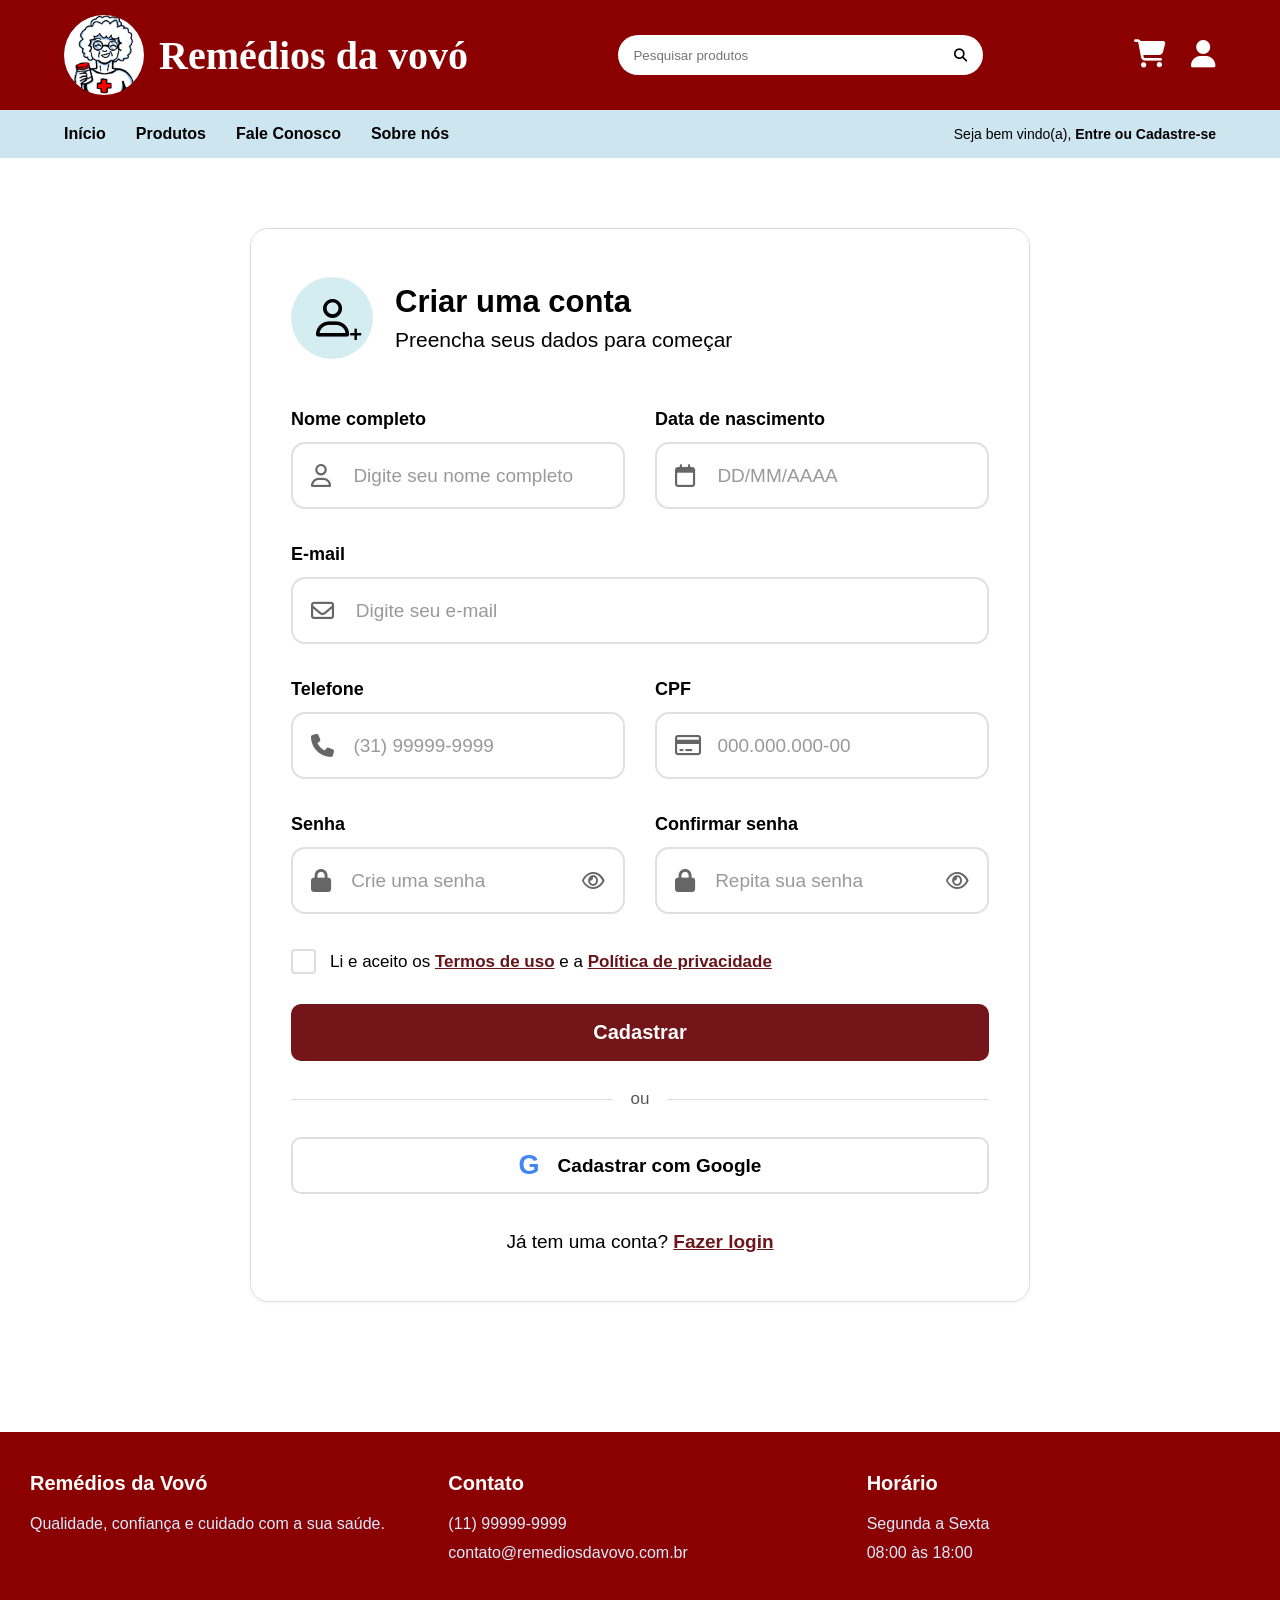
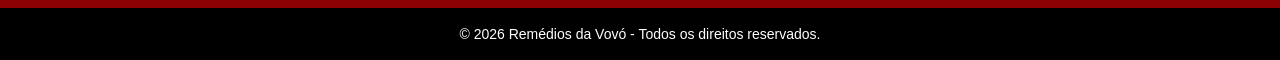
<file: cadastro.html>
<!DOCTYPE html>
<html lang="pt-BR">

<head>
    <meta charset="UTF-8">
    <meta name="viewport" content="width=device-width, initial-scale=1.0">

    <title>Criar uma conta - Remédios da Vovó</title>

    <link rel="stylesheet"
          href="https://cdnjs.cloudflare.com/ajax/libs/font-awesome/6.5.2/css/all.min.css">
    <link rel="stylesheet" href="assets/styles/header.css">
    <link rel="stylesheet" href="assets/styles/login.css">
    <link rel="stylesheet" href="assets/styles/footer.css">
</head>

<body>

<!-- CABEÇALHO -->
<header>

    <div class="topo">

        <div class="logo">

            <img src="assets/img/logo.jpg" alt="Logo">

            <h1>Remédios da vovó</h1>

        </div>

        <div class="pesquisa">

            <input type="text" id="pesquisa" placeholder="Pesquisar produtos">

            <button onclick="pesquisarProduto()">
                <i class="fa-solid fa-magnifying-glass"></i>
            </button>

        </div>

        <div class="icones">

            <a href="carrinho.html">
                <i class="fa-solid fa-cart-shopping"></i>
            </a>

            <a href="login.html" id="iconeUsuario">
                <i class="fa-solid fa-user"></i>
            </a>

        </div>

    </div>

</header>


<nav>

    <ul>

        <li><a href="index.html">Início</a></li>

        <li><a href="produtos.html">Produtos</a></li>

        <a href="faleConosco.php">Fale Conosco</a>

        <li><a href="index.html#sobre">Sobre nós</a></li>


    </ul>

    <div class="login">

        <span>Seja bem vindo(a),</span>

        <a href="login.html" id="linkUsuario">
            Entre ou Cadastre-se
        </a>

    </div>

</nav>

<!-- CONTEÚDO -->
<main class="page">

    <section class="form-card cadastro-card">

        <!-- TÍTULO -->

        <div class="form-title">

            <div class="title-icon">
                <i class="fa-regular fa-user"></i>
                <span>+</span>
            </div>

            <div>
                <h2>Criar uma conta</h2>
                <p>Preencha seus dados para começar</p>
            </div>

        </div>


        <!-- FORMULÁRIO -->

        <form id="formCadastro">


            <!-- LINHA 1 -->

            <div class="form-row">

                <div class="field">

                    <label>Nome completo</label>

                    <div class="input-box">

                        <i class="fa-regular fa-user"></i>

                        <input
                                type="text"
                                id="nome"
                                placeholder="Digite seu nome completo">
                    </div>

                </div>


                <div class="field">

                    <label>Data de nascimento</label>

                    <div class="input-box">

                        <i class="fa-regular fa-calendar"></i>

                        <input
                                type="text"
                                id="nascimento"
                                placeholder="DD/MM/AAAA">
                    </div>

                </div>

            </div>


            <!-- EMAIL -->

            <div class="field full">

                <label>E-mail</label>

                <div class="input-box">

                    <i class="fa-regular fa-envelope"></i>

                    <input
                            type="email"
                            id="email"
                            placeholder="Digite seu e-mail">
                </div>

            </div>


            <!-- TELEFONE E CPF -->

            <div class="form-row">

                <div class="field">

                    <label>Telefone</label>

                    <div class="input-box">

                        <i class="fa-solid fa-phone"></i>

                        <input
                                type="text"
                                id="telefone"
                                placeholder="(31) 99999-9999">
                    </div>

                </div>


                <div class="field">

                    <label>CPF</label>

                    <div class="input-box">

                        <i class="fa-regular fa-credit-card"></i>

                        <input
                                type="text"
                                id="cpf"
                                placeholder="000.000.000-00">
                    </div>

                </div>

            </div>


            <!-- SENHAS -->

            <div class="form-row">

                <div class="field">

                    <label>Senha</label>

                    <div class="input-box">

                        <i class="fa-solid fa-lock"></i>

                        <input
                                type="password"
                                id="senha"
                                placeholder="Crie uma senha">

                        <i
                                class="fa-regular fa-eye password-eye"
                                onclick="mostrarSenha('senha', this)">
                        </i>

                    </div>

                </div>


                <div class="field">

                    <label>Confirmar senha</label>

                    <div class="input-box">

                        <i class="fa-solid fa-lock"></i>

                        <input
                                type="password"
                                id="confirmarSenha"
                                placeholder="Repita sua senha">

                        <i
                                class="fa-regular fa-eye password-eye"
                                onclick="mostrarSenha('confirmarSenha', this)">
                        </i>

                    </div>

                </div>

            </div>


            <!-- TERMOS -->

            <div class="terms">

                <input type="checkbox" id="terms">

                <label for="terms">
                    Li e aceito os
                    <a href="#">Termos de uso</a>
                    e a
                    <a href="#">Política de privacidade</a>
                </label>

            </div>


            <!-- BOTÃO -->

            <button type="submit" class="main-button">
                Cadastrar
            </button>


            <!-- OU -->

            <div class="divider">

                <span></span>

                <p>ou</p>

                <span></span>

            </div>


            <!-- GOOGLE -->

            <button type="button" class="google-button">

                <strong>G</strong>

                <span>Cadastrar com Google</span>

            </button>


            <!-- LOGIN -->

            <p class="bottom-text">

                Já tem uma conta?

                <a href="login.html">
                    Fazer login
                </a>

            </p>


        </form>

    </section>

</main>
<footer>

    <div class="footerContainer">

        <div>

            <h3>Remédios da Vovó</h3>

            <p>
                Qualidade, confiança e cuidado com a sua saúde.
            </p>

        </div>

        <div>

            <h3>Contato</h3>

            <p>(11) 99999-9999</p>

            <p>contato@remediosdavovo.com.br</p>

        </div>

        <div>

            <h3>Horário</h3>

            <p>Segunda a Sexta</p>

            <p>08:00 às 18:00</p>

        </div>

    </div>

    <div class="copyright">

        © 2026 Remédios da Vovó - Todos os direitos reservados.

    </div>

</footer>

<script>

    function mostrarSenha(id, icon) {

        const campo = document.getElementById(id);

        if (campo.type === "password") {

            campo.type = "text";

            icon.classList.remove("fa-eye");
            icon.classList.add("fa-eye-slash");

        } else {

            campo.type = "password";

            icon.classList.remove("fa-eye-slash");
            icon.classList.add("fa-eye");

        }

    }

</script>
<script>

    const formCadastro = document.getElementById("formCadastro");

    formCadastro.addEventListener("submit", function(event) {

        event.preventDefault();

        const nome = document.getElementById("nome").value.trim();
        const nascimento = document.getElementById("nascimento").value.trim();
        const email = document.getElementById("email").value.trim();
        const telefone = document.getElementById("telefone").value.trim();
        const cpf = document.getElementById("cpf").value.trim();
        const senha = document.getElementById("senha").value;
        const confirmarSenha = document.getElementById("confirmarSenha").value;
        const termos = document.getElementById("terms").checked;


        if (
            nome === "" ||
            nascimento === "" ||
            email === "" ||
            telefone === "" ||
            cpf === "" ||
            senha === "" ||
            confirmarSenha === ""
        ) {
            alert("Preencha todos os campos.");
            return;
        }


        if (senha !== confirmarSenha) {
            alert("As senhas não são iguais.");
            return;
        }


        if (!termos) {
            alert("Você precisa aceitar os termos de uso.");
            return;
        }


        const usuario = {

            nome: nome,
            nascimento: nascimento,
            email: email,
            telefone: telefone,
            cpf: cpf,
            senha: senha

        };


        localStorage.setItem("usuario", JSON.stringify(usuario));

        localStorage.setItem("logado", "true");

        alert("Cadastro realizado com sucesso!");

        window.location.href = "usuario.html";

    });

</script>
<script src="assets/scripts/nav.js"></script>
</body>
</html>
</file>
<file: assets/styles/header.css>
/* HEADER */
* {
    margin: 0;
    padding: 0;
    box-sizing: border-box;
}

body {
    margin: 0;
    font-family: Arial;
}

header {
    background: #8B0000;
    padding: 15px 5%;
    color: white;
}

.topo {
    display: flex;
    justify-content: space-between;
    align-items: center;
    gap: 20px;
}

.logo {
    display: flex;
    align-items: center;
    gap: 15px;
}

.logo img {
    width: 80px;
    height: 80px;
    border-radius: 50%;
}

.logo h1 {
    font-family: "Dancing Script", cursive;
    font-size: 40px;
    font-weight: 700;
}

.pesquisa {
    display: flex;
    align-items: center;
}

.pesquisa input {
    width: 320px;
    height: 40px;
    border: none;
    border-radius: 25px 0 0 25px;
    padding: 0 15px;
    outline: none;
}

.pesquisa button {
    width: 45px;
    height: 40px;
    border: none;
    border-radius: 0 25px 25px 0;
    background: white;
    cursor: pointer;
}

.icones {
    display: flex;
    gap: 25px;
}

.icones a {
    color: white;
    font-size: 28px;
    text-decoration: none;
}

/* NAV */

nav {
    background: #cde5ef;
    display: flex;
    justify-content: space-between;
    align-items: center;
    padding: 15px 5%;
}

nav ul {
    display: flex;
    list-style: none;
    gap: 30px;
}

nav a {
    color: black;
    text-decoration: none;
    font-weight: 600;
}

.login {
    text-align: right;
    font-size: 14px;
}

.login a {
    color: black;
    font-weight: bold;
}

@media(max-width:768px){

    header {
        padding: 15px 20px;
    }

    .topo {
        flex-direction: column;
        gap: 15px;
    }


    .logo h1 {
        font-size: 24px;
    }


    .logo img {
        width: 60px;
        height: 60px;
    }


    .pesquisa {
        width: 100%;
    }


    .pesquisa input {
        width: 100%;
    }


    .icones {
        gap: 20px;
    }


    nav {
        flex-direction: column;
        gap: 15px;
        padding: 15px 20px;
    }


    nav ul {
        width: 100%;
        padding: 0;
        gap: 15px;
        overflow-x: auto;
    }


    nav ul li {
        white-space: nowrap;
    }


    .login {
        text-align: center;
    }

}

#voltarTopo {
    position: fixed;
    right: 20px;
    bottom: 20px;
    
    width: 45px;
    height: 45px;
    
    border: none;
    border-radius: 50%;
    
    background: #8B0000;
    color: white;
    
    font-size: 25px;
    cursor: pointer;
    
    z-index: 2000;
}

#voltarTopo:hover {
    opacity: 0.8;
}
</file>
<file: assets/styles/login.css>
/* ==========================================
   ÁREA PRINCIPAL
========================================== */

.page {
    min-height: calc(100vh - 275px);

    padding: 70px 0 80px;

    display: flex;
    justify-content: center;
    align-items: flex-start;
}


/* ==========================================
   CARD DO FORMULÁRIO
========================================== */

.form-card {
    width: 780px;

    background: white;

    border: 1px solid #dddddd;

    border-radius: 18px;

    box-shadow: 0 1px 4px rgba(0, 0, 0, 0.04);

    padding: 48px 40px;
}


/* TAMANHOS */

.cadastro-card {
    min-height: 1030px;
}

.login-card {
    width: 780px;
    min-height: 780px;

    padding: 60px 40px;
}


/* ==========================================
   TÍTULO
========================================== */

.form-title {
    display: flex;
    align-items: center;

    gap: 22px;

    margin-bottom: 50px;
}

.title-icon {
    width: 82px;
    height: 82px;

    flex-shrink: 0;

    border-radius: 50%;

    background: #d4edf0;

    display: flex;
    align-items: center;
    justify-content: center;

    position: relative;

    font-size: 38px;
    font-weight: normal;
}

.title-icon span {
    position: absolute;

    font-size: 22px;
    font-weight: bold;

    right: 11px;
    bottom: 11px;
}

.login-icon {
    font-size: 37px;
}

.form-title h2 {
    font-size: 31px;

    margin-bottom: 8px;
}

.form-title p {
    font-size: 21px;
}


/* ==========================================
   CAMPOS
========================================== */

.form-row {
    display: grid;

    grid-template-columns: 1fr 1fr;

    gap: 30px;

    margin-bottom: 35px;
}

.field {
    width: 100%;
}

.field.full {
    margin-bottom: 35px;
}

.field label {
    display: block;

    font-size: 18px;
    font-weight: bold;

    margin-bottom: 12px;
}

.input-box {
    width: 100%;
    height: 67px;

    border: 2px solid #e0e0e0;

    border-radius: 14px;

    display: flex;
    align-items: center;

    padding: 0 18px;

    background: #fff;

    transition: 0.2s;
}

.input-box:focus-within {
    border-color: #8b3338;
}

.input-box > i:first-child {
    width: 32px;

    color: #666;

    font-size: 23px;

    margin-right: 15px;
}

.input-box input {
    width: 100%;

    height: 100%;

    border: none;
    outline: none;

    font-size: 19px;

    background: transparent;

    color: #333;
}

.input-box input::placeholder {
    color: #999;
}

.password-eye {
    cursor: pointer;

    color: #666 !important;

    margin: 0 !important;

    width: auto !important;

    font-size: 20px !important;
}


/* ==========================================
   TERMOS
========================================== */

.terms {
    display: flex;
    align-items: center;

    gap: 14px;

    margin: 2px 0 30px;

    font-size: 17px;
}

.terms input {
    appearance: none;

    width: 25px;
    height: 25px;

    border: 2px solid #ddd;

    border-radius: 4px;

    cursor: pointer;

    flex-shrink: 0;
}

.terms input:checked {
    background: #76151b;

    border-color: #76151b;

    position: relative;
}

.terms input:checked::after {
    content: "✓";

    color: white;

    position: absolute;

    font-size: 17px;

    left: 4px;
    top: 0;
}

.terms a {
    color: #68151a;

    font-weight: bold;

    text-decoration: underline;
}


/* ==========================================
   BOTÃO PRINCIPAL
========================================== */

.main-button {
    width: 100%;
    height: 57px;

    border: none;

    border-radius: 10px;

    background: #74151a;

    color: white;

    font-size: 20px;
    font-weight: bold;

    cursor: pointer;

    transition: 0.2s;
}

.main-button:hover {
    background: #5e1015;
}


/* ==========================================
   DIVISOR "OU"
========================================== */

.divider {
    display: flex;
    align-items: center;

    gap: 18px;

    margin: 28px 0;
}

.divider span {
    flex: 1;

    height: 1px;

    background: #ddd;
}

.divider p {
    font-size: 17px;

    color: #555;
}


/* ==========================================
   GOOGLE
========================================== */

.google-button {
    width: 100%;
    height: 57px;

    background: white;

    border: 2px solid #dedede;

    border-radius: 10px;

    display: flex;
    align-items: center;
    justify-content: center;

    gap: 18px;

    cursor: pointer;

    font-size: 19px;
    font-weight: bold;
}

.google-button strong {
    font-family: Arial;

    font-size: 27px;

    color: #4285f4;
}


/* ==========================================
   TEXTO INFERIOR
========================================== */

.bottom-text {
    text-align: center;

    font-size: 19px;

    margin-top: 37px;
}

.bottom-text a {
    color: #6d171c;

    font-weight: bold;

    text-decoration: underline;
}


/* ==========================================
   OPÇÕES DO LOGIN
========================================== */

.login-options {
    display: flex;
    justify-content: space-between;
    align-items: center;

    margin: -10px 0 35px;
}

.remember {
    display: flex;
    align-items: center;

    gap: 12px;

    font-size: 17px;
    font-weight: bold;
}

.remember input {
    appearance: none;

    width: 25px;
    height: 25px;

    border: 2px solid #ddd;

    border-radius: 4px;
}

.remember input:checked {
    background: #74151a;
    border-color: #74151a;
}

.login-options > a {
    color: #6d171c;

    font-size: 17px;
    font-weight: bold;

    text-decoration: underline;
}


/* ==========================================
   RESPONSIVIDADE
========================================== */

@media (max-width: 1000px) {

    .header {
        padding: 0 25px;
    }

    .logo-area h1 {
        font-size: 27px;
    }

    .search {
        width: 250px;
    }

    .navbar {
        padding: 0 25px;
    }

    .nav-links {
        gap: 25px;
    }

    .nav-links a {
        font-size: 17px;
    }

}


@media (max-width: 800px) {

    .header {
        height: auto;

        padding: 20px;

        flex-direction: column;

        gap: 20px;
    }

    .header-right {
        width: 100%;

        justify-content: center;
    }

    .search {
        width: 100%;
        max-width: 400px;
    }

    .navbar {
        height: auto;

        padding: 20px;

        flex-direction: column;

        gap: 20px;
    }

    .nav-links {
        flex-wrap: wrap;

        justify-content: center;
    }

    .welcome {
        text-align: center;
    }

    .page {
        padding: 30px 15px;
    }

    .form-card {
        width: 100%;

        padding: 35px 25px;
    }

}


@media (max-width: 600px) {

    .logo {
        width: 90px;
        height: 90px;

        font-size: 42px;
    }

    .logo span {
        top: 41px;
        left: 35px;
    }

    .logo-area h1 {
        font-size: 22px;
    }

    .header-icon {
        font-size: 27px;
    }

    .header-right {
        gap: 20px;
    }

    .nav-links {
        flex-direction: column;

        gap: 15px;
    }

    .form-row {
        grid-template-columns: 1fr;

        gap: 25px;

        margin-bottom: 25px;
    }

    .field.full {
        margin-bottom: 25px;
    }

    .form-title {
        gap: 15px;

        margin-bottom: 35px;
    }

    .title-icon {
        width: 65px;
        height: 65px;

        font-size: 30px;
    }

    .form-title h2 {
        font-size: 25px;
    }

    .form-title p {
        font-size: 17px;
    }

    .login-options {
        flex-direction: column;

        align-items: flex-start;

        gap: 15px;
    }

}
</file>
<file: assets/styles/footer.css>
footer {
  background: darkred;
  color: white;
  margin-top: 50px;
}

.footerContainer {
  max-width: 1400px;
  margin: auto;
  padding: 40px 30px;
  
  display: grid;
  grid-template-columns: repeat(auto-fit, minmax(220px, 1fr));
  gap: 35px;
}

.footerContainer h3 {
  margin-bottom: 15px;
  font-size: 20px;
}

.footerContainer p {
  line-height: 1.8;
  color: #d9ecff;
}

.copyright {
  text-align: center;
  padding: 18px;
  background: black;
  font-size: 14px;
}
</file>
